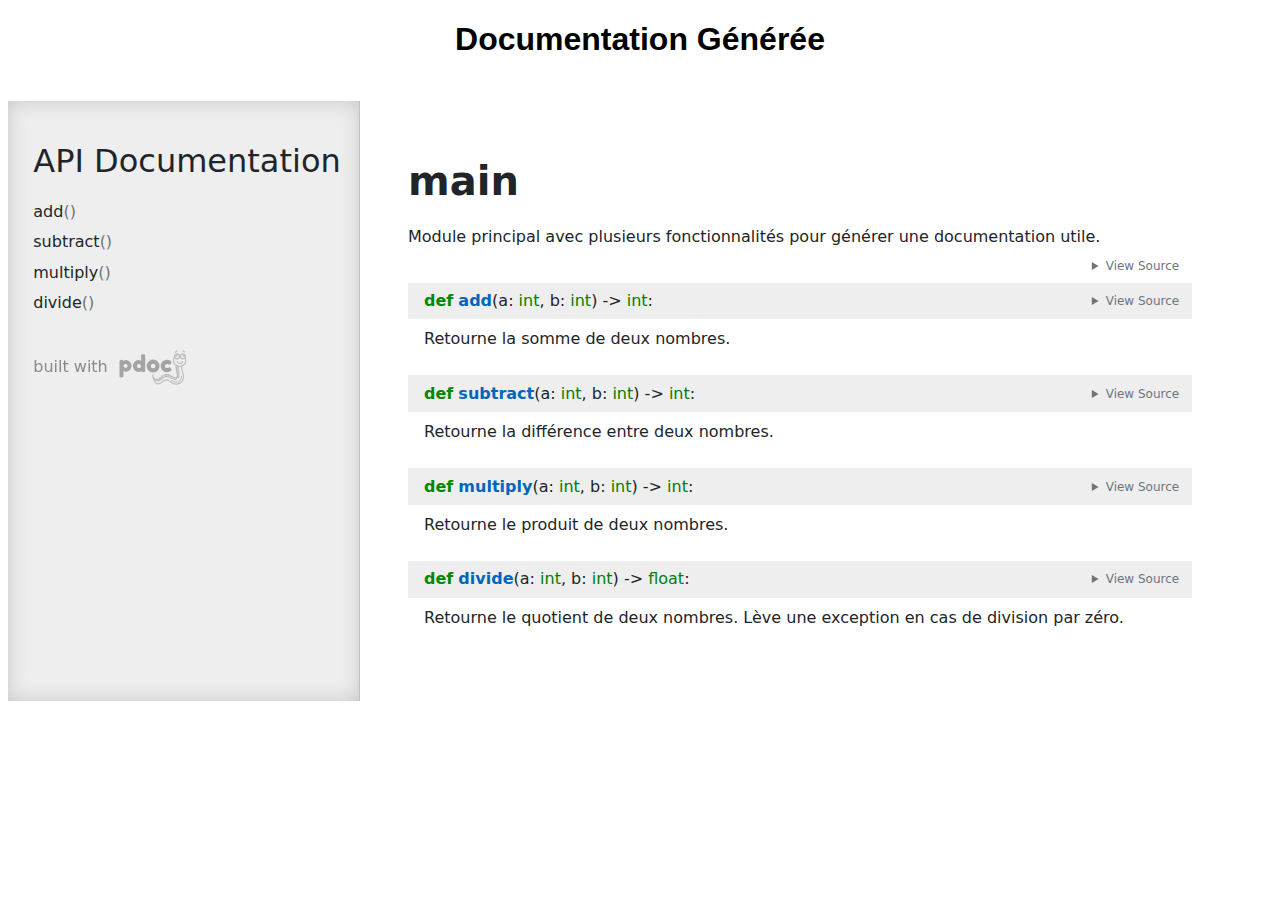
<file: index.HTML>
<!DOCTYPE html>
<html lang="fr">
	<head>
		<meta charset="UTF-8">
		<meta name="viewport" content="width=device-width, initial-scale=1.0">
		<title>Documentation du Projet</title>
		<link rel="stylesheet" href="style.css">
	</head>
	<body>
		<h1>Documentation Générée</h1>
		<iframe src="./docs/main.html" width="100%" height="600px"></iframe>
	</body>
</html>
</file>
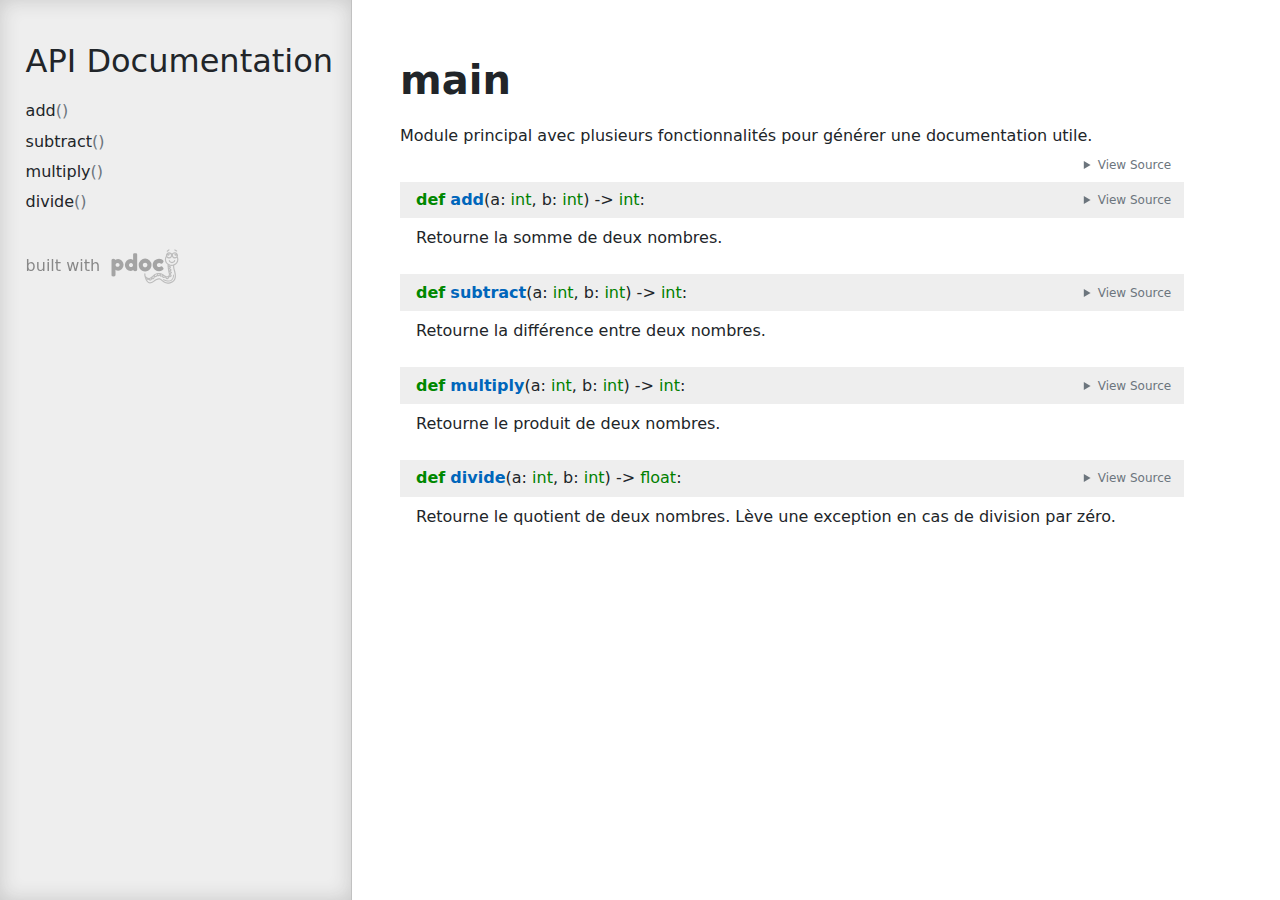
<file: main.html>
<!doctype html>
<html lang="en">
<head>
    <meta charset="utf-8">
    <meta name="viewport" content="width=device-width, initial-scale=1">
    <meta name="generator" content="pdoc 15.0.1"/>
    <title>main API documentation</title>

    <style>/*! * Bootstrap Reboot v5.0.0 (https://getbootstrap.com/) * Copyright 2011-2021 The Bootstrap Authors * Copyright 2011-2021 Twitter, Inc. * Licensed under MIT (https://github.com/twbs/bootstrap/blob/main/LICENSE) * Forked from Normalize.css, licensed MIT (https://github.com/necolas/normalize.css/blob/master/LICENSE.md) */*,::after,::before{box-sizing:border-box}@media (prefers-reduced-motion:no-preference){:root{scroll-behavior:smooth}}body{margin:0;font-family:system-ui,-apple-system,"Segoe UI",Roboto,"Helvetica Neue",Arial,"Noto Sans","Liberation Sans",sans-serif,"Apple Color Emoji","Segoe UI Emoji","Segoe UI Symbol","Noto Color Emoji";font-size:1rem;font-weight:400;line-height:1.5;color:#212529;background-color:#fff;-webkit-text-size-adjust:100%;-webkit-tap-highlight-color:transparent}hr{margin:1rem 0;color:inherit;background-color:currentColor;border:0;opacity:.25}hr:not([size]){height:1px}h1,h2,h3,h4,h5,h6{margin-top:0;margin-bottom:.5rem;font-weight:500;line-height:1.2}h1{font-size:calc(1.375rem + 1.5vw)}@media (min-width:1200px){h1{font-size:2.5rem}}h2{font-size:calc(1.325rem + .9vw)}@media (min-width:1200px){h2{font-size:2rem}}h3{font-size:calc(1.3rem + .6vw)}@media (min-width:1200px){h3{font-size:1.75rem}}h4{font-size:calc(1.275rem + .3vw)}@media (min-width:1200px){h4{font-size:1.5rem}}h5{font-size:1.25rem}h6{font-size:1rem}p{margin-top:0;margin-bottom:1rem}abbr[data-bs-original-title],abbr[title]{-webkit-text-decoration:underline dotted;text-decoration:underline dotted;cursor:help;-webkit-text-decoration-skip-ink:none;text-decoration-skip-ink:none}address{margin-bottom:1rem;font-style:normal;line-height:inherit}ol,ul{padding-left:2rem}dl,ol,ul{margin-top:0;margin-bottom:1rem}ol ol,ol ul,ul ol,ul ul{margin-bottom:0}dt{font-weight:700}dd{margin-bottom:.5rem;margin-left:0}blockquote{margin:0 0 1rem}b,strong{font-weight:bolder}small{font-size:.875em}mark{padding:.2em;background-color:#fcf8e3}sub,sup{position:relative;font-size:.75em;line-height:0;vertical-align:baseline}sub{bottom:-.25em}sup{top:-.5em}a{color:#0d6efd;text-decoration:underline}a:hover{color:#0a58ca}a:not([href]):not([class]),a:not([href]):not([class]):hover{color:inherit;text-decoration:none}code,kbd,pre,samp{font-family:SFMono-Regular,Menlo,Monaco,Consolas,"Liberation Mono","Courier New",monospace;font-size:1em;direction:ltr;unicode-bidi:bidi-override}pre{display:block;margin-top:0;margin-bottom:1rem;overflow:auto;font-size:.875em}pre code{font-size:inherit;color:inherit;word-break:normal}code{font-size:.875em;color:#d63384;word-wrap:break-word}a>code{color:inherit}kbd{padding:.2rem .4rem;font-size:.875em;color:#fff;background-color:#212529;border-radius:.2rem}kbd kbd{padding:0;font-size:1em;font-weight:700}figure{margin:0 0 1rem}img,svg{vertical-align:middle}table{caption-side:bottom;border-collapse:collapse}caption{padding-top:.5rem;padding-bottom:.5rem;color:#6c757d;text-align:left}th{text-align:inherit;text-align:-webkit-match-parent}tbody,td,tfoot,th,thead,tr{border-color:inherit;border-style:solid;border-width:0}label{display:inline-block}button{border-radius:0}button:focus:not(:focus-visible){outline:0}button,input,optgroup,select,textarea{margin:0;font-family:inherit;font-size:inherit;line-height:inherit}button,select{text-transform:none}[role=button]{cursor:pointer}select{word-wrap:normal}select:disabled{opacity:1}[list]::-webkit-calendar-picker-indicator{display:none}[type=button],[type=reset],[type=submit],button{-webkit-appearance:button}[type=button]:not(:disabled),[type=reset]:not(:disabled),[type=submit]:not(:disabled),button:not(:disabled){cursor:pointer}::-moz-focus-inner{padding:0;border-style:none}textarea{resize:vertical}fieldset{min-width:0;padding:0;margin:0;border:0}legend{float:left;width:100%;padding:0;margin-bottom:.5rem;font-size:calc(1.275rem + .3vw);line-height:inherit}@media (min-width:1200px){legend{font-size:1.5rem}}legend+*{clear:left}::-webkit-datetime-edit-day-field,::-webkit-datetime-edit-fields-wrapper,::-webkit-datetime-edit-hour-field,::-webkit-datetime-edit-minute,::-webkit-datetime-edit-month-field,::-webkit-datetime-edit-text,::-webkit-datetime-edit-year-field{padding:0}::-webkit-inner-spin-button{height:auto}[type=search]{outline-offset:-2px;-webkit-appearance:textfield}::-webkit-search-decoration{-webkit-appearance:none}::-webkit-color-swatch-wrapper{padding:0}::file-selector-button{font:inherit}::-webkit-file-upload-button{font:inherit;-webkit-appearance:button}output{display:inline-block}iframe{border:0}summary{display:list-item;cursor:pointer}progress{vertical-align:baseline}[hidden]{display:none!important}</style>
    <style>/*! syntax-highlighting.css */pre{line-height:125%;}span.linenos{color:inherit; background-color:transparent; padding-left:5px; padding-right:20px;}.pdoc-code .hll{background-color:#ffffcc}.pdoc-code{background:#f8f8f8;}.pdoc-code .c{color:#3D7B7B; font-style:italic}.pdoc-code .err{border:1px solid #FF0000}.pdoc-code .k{color:#008000; font-weight:bold}.pdoc-code .o{color:#666666}.pdoc-code .ch{color:#3D7B7B; font-style:italic}.pdoc-code .cm{color:#3D7B7B; font-style:italic}.pdoc-code .cp{color:#9C6500}.pdoc-code .cpf{color:#3D7B7B; font-style:italic}.pdoc-code .c1{color:#3D7B7B; font-style:italic}.pdoc-code .cs{color:#3D7B7B; font-style:italic}.pdoc-code .gd{color:#A00000}.pdoc-code .ge{font-style:italic}.pdoc-code .gr{color:#E40000}.pdoc-code .gh{color:#000080; font-weight:bold}.pdoc-code .gi{color:#008400}.pdoc-code .go{color:#717171}.pdoc-code .gp{color:#000080; font-weight:bold}.pdoc-code .gs{font-weight:bold}.pdoc-code .gu{color:#800080; font-weight:bold}.pdoc-code .gt{color:#0044DD}.pdoc-code .kc{color:#008000; font-weight:bold}.pdoc-code .kd{color:#008000; font-weight:bold}.pdoc-code .kn{color:#008000; font-weight:bold}.pdoc-code .kp{color:#008000}.pdoc-code .kr{color:#008000; font-weight:bold}.pdoc-code .kt{color:#B00040}.pdoc-code .m{color:#666666}.pdoc-code .s{color:#BA2121}.pdoc-code .na{color:#687822}.pdoc-code .nb{color:#008000}.pdoc-code .nc{color:#0000FF; font-weight:bold}.pdoc-code .no{color:#880000}.pdoc-code .nd{color:#AA22FF}.pdoc-code .ni{color:#717171; font-weight:bold}.pdoc-code .ne{color:#CB3F38; font-weight:bold}.pdoc-code .nf{color:#0000FF}.pdoc-code .nl{color:#767600}.pdoc-code .nn{color:#0000FF; font-weight:bold}.pdoc-code .nt{color:#008000; font-weight:bold}.pdoc-code .nv{color:#19177C}.pdoc-code .ow{color:#AA22FF; font-weight:bold}.pdoc-code .w{color:#bbbbbb}.pdoc-code .mb{color:#666666}.pdoc-code .mf{color:#666666}.pdoc-code .mh{color:#666666}.pdoc-code .mi{color:#666666}.pdoc-code .mo{color:#666666}.pdoc-code .sa{color:#BA2121}.pdoc-code .sb{color:#BA2121}.pdoc-code .sc{color:#BA2121}.pdoc-code .dl{color:#BA2121}.pdoc-code .sd{color:#BA2121; font-style:italic}.pdoc-code .s2{color:#BA2121}.pdoc-code .se{color:#AA5D1F; font-weight:bold}.pdoc-code .sh{color:#BA2121}.pdoc-code .si{color:#A45A77; font-weight:bold}.pdoc-code .sx{color:#008000}.pdoc-code .sr{color:#A45A77}.pdoc-code .s1{color:#BA2121}.pdoc-code .ss{color:#19177C}.pdoc-code .bp{color:#008000}.pdoc-code .fm{color:#0000FF}.pdoc-code .vc{color:#19177C}.pdoc-code .vg{color:#19177C}.pdoc-code .vi{color:#19177C}.pdoc-code .vm{color:#19177C}.pdoc-code .il{color:#666666}</style>
    <style>/*! theme.css */:root{--pdoc-background:#fff;}.pdoc{--text:#212529;--muted:#6c757d;--link:#3660a5;--link-hover:#1659c5;--code:#f8f8f8;--active:#fff598;--accent:#eee;--accent2:#c1c1c1;--nav-hover:rgba(255, 255, 255, 0.5);--name:#0066BB;--def:#008800;--annotation:#007020;}</style>
    <style>/*! layout.css */html, body{width:100%;height:100%;}html, main{scroll-behavior:smooth;}body{background-color:var(--pdoc-background);}@media (max-width:769px){#navtoggle{cursor:pointer;position:absolute;width:50px;height:40px;top:1rem;right:1rem;border-color:var(--text);color:var(--text);display:flex;opacity:0.8;z-index:999;}#navtoggle:hover{opacity:1;}#togglestate + div{display:none;}#togglestate:checked + div{display:inherit;}main, header{padding:2rem 3vw;}header + main{margin-top:-3rem;}.git-button{display:none !important;}nav input[type="search"]{max-width:77%;}nav input[type="search"]:first-child{margin-top:-6px;}nav input[type="search"]:valid ~ *{display:none !important;}}@media (min-width:770px){:root{--sidebar-width:clamp(12.5rem, 28vw, 22rem);}nav{position:fixed;overflow:auto;height:100vh;width:var(--sidebar-width);}main, header{padding:3rem 2rem 3rem calc(var(--sidebar-width) + 3rem);width:calc(54rem + var(--sidebar-width));max-width:100%;}header + main{margin-top:-4rem;}#navtoggle{display:none;}}#togglestate{position:absolute;height:0;opacity:0;}nav.pdoc{--pad:clamp(0.5rem, 2vw, 1.75rem);--indent:1.5rem;background-color:var(--accent);border-right:1px solid var(--accent2);box-shadow:0 0 20px rgba(50, 50, 50, .2) inset;padding:0 0 0 var(--pad);overflow-wrap:anywhere;scrollbar-width:thin; scrollbar-color:var(--accent2) transparent; z-index:1}nav.pdoc::-webkit-scrollbar{width:.4rem; }nav.pdoc::-webkit-scrollbar-thumb{background-color:var(--accent2); }nav.pdoc > div{padding:var(--pad) 0;}nav.pdoc .module-list-button{display:inline-flex;align-items:center;color:var(--text);border-color:var(--muted);margin-bottom:1rem;}nav.pdoc .module-list-button:hover{border-color:var(--text);}nav.pdoc input[type=search]{display:block;outline-offset:0;width:calc(100% - var(--pad));}nav.pdoc .logo{max-width:calc(100% - var(--pad));max-height:35vh;display:block;margin:0 auto 1rem;transform:translate(calc(-.5 * var(--pad)), 0);}nav.pdoc ul{list-style:none;padding-left:0;}nav.pdoc > div > ul{margin-left:calc(0px - var(--pad));}nav.pdoc li a{padding:.2rem 0 .2rem calc(var(--pad) + var(--indent));}nav.pdoc > div > ul > li > a{padding-left:var(--pad);}nav.pdoc li{transition:all 100ms;}nav.pdoc li:hover{background-color:var(--nav-hover);}nav.pdoc a, nav.pdoc a:hover{color:var(--text);}nav.pdoc a{display:block;}nav.pdoc > h2:first-of-type{margin-top:1.5rem;}nav.pdoc .class:before{content:"class ";color:var(--muted);}nav.pdoc .function:after{content:"()";color:var(--muted);}nav.pdoc footer:before{content:"";display:block;width:calc(100% - var(--pad));border-top:solid var(--accent2) 1px;margin-top:1.5rem;padding-top:.5rem;}nav.pdoc footer{font-size:small;}</style>
    <style>/*! content.css */.pdoc{color:var(--text);box-sizing:border-box;line-height:1.5;background:none;}.pdoc .pdoc-button{cursor:pointer;display:inline-block;border:solid black 1px;border-radius:2px;font-size:.75rem;padding:calc(0.5em - 1px) 1em;transition:100ms all;}.pdoc .alert{padding:1rem 1rem 1rem calc(1.5rem + 24px);border:1px solid transparent;border-radius:.25rem;background-repeat:no-repeat;background-position:.75rem center;margin-bottom:1rem;}.pdoc .alert > em{display:none;}.pdoc .alert > *:last-child{margin-bottom:0;}.pdoc .alert.note {color:#084298;background-color:#cfe2ff;border-color:#b6d4fe;background-image:url("data:image/svg+xml,%3Csvg%20xmlns%3D%22http%3A//www.w3.org/2000/svg%22%20width%3D%2224%22%20height%3D%2224%22%20fill%3D%22%23084298%22%20viewBox%3D%220%200%2016%2016%22%3E%3Cpath%20d%3D%22M8%2016A8%208%200%201%200%208%200a8%208%200%200%200%200%2016zm.93-9.412-1%204.705c-.07.34.029.533.304.533.194%200%20.487-.07.686-.246l-.088.416c-.287.346-.92.598-1.465.598-.703%200-1.002-.422-.808-1.319l.738-3.468c.064-.293.006-.399-.287-.47l-.451-.081.082-.381%202.29-.287zM8%205.5a1%201%200%201%201%200-2%201%201%200%200%201%200%202z%22/%3E%3C/svg%3E");}.pdoc .alert.warning{color:#664d03;background-color:#fff3cd;border-color:#ffecb5;background-image:url("data:image/svg+xml,%3Csvg%20xmlns%3D%22http%3A//www.w3.org/2000/svg%22%20width%3D%2224%22%20height%3D%2224%22%20fill%3D%22%23664d03%22%20viewBox%3D%220%200%2016%2016%22%3E%3Cpath%20d%3D%22M8.982%201.566a1.13%201.13%200%200%200-1.96%200L.165%2013.233c-.457.778.091%201.767.98%201.767h13.713c.889%200%201.438-.99.98-1.767L8.982%201.566zM8%205c.535%200%20.954.462.9.995l-.35%203.507a.552.552%200%200%201-1.1%200L7.1%205.995A.905.905%200%200%201%208%205zm.002%206a1%201%200%201%201%200%202%201%201%200%200%201%200-2z%22/%3E%3C/svg%3E");}.pdoc .alert.danger{color:#842029;background-color:#f8d7da;border-color:#f5c2c7;background-image:url("data:image/svg+xml,%3Csvg%20xmlns%3D%22http%3A//www.w3.org/2000/svg%22%20width%3D%2224%22%20height%3D%2224%22%20fill%3D%22%23842029%22%20viewBox%3D%220%200%2016%2016%22%3E%3Cpath%20d%3D%22M5.52.359A.5.5%200%200%201%206%200h4a.5.5%200%200%201%20.474.658L8.694%206H12.5a.5.5%200%200%201%20.395.807l-7%209a.5.5%200%200%201-.873-.454L6.823%209.5H3.5a.5.5%200%200%201-.48-.641l2.5-8.5z%22/%3E%3C/svg%3E");}.pdoc .visually-hidden{position:absolute !important;width:1px !important;height:1px !important;padding:0 !important;margin:-1px !important;overflow:hidden !important;clip:rect(0, 0, 0, 0) !important;white-space:nowrap !important;border:0 !important;}.pdoc h1, .pdoc h2, .pdoc h3{font-weight:300;margin:.3em 0;padding:.2em 0;}.pdoc > section:not(.module-info) h1{font-size:1.5rem;font-weight:500;}.pdoc > section:not(.module-info) h2{font-size:1.4rem;font-weight:500;}.pdoc > section:not(.module-info) h3{font-size:1.3rem;font-weight:500;}.pdoc > section:not(.module-info) h4{font-size:1.2rem;}.pdoc > section:not(.module-info) h5{font-size:1.1rem;}.pdoc a{text-decoration:none;color:var(--link);}.pdoc a:hover{color:var(--link-hover);}.pdoc blockquote{margin-left:2rem;}.pdoc pre{border-top:1px solid var(--accent2);border-bottom:1px solid var(--accent2);margin-top:0;margin-bottom:1em;padding:.5rem 0 .5rem .5rem;overflow-x:auto;background-color:var(--code);}.pdoc code{color:var(--text);padding:.2em .4em;margin:0;font-size:85%;background-color:var(--accent);border-radius:6px;}.pdoc a > code{color:inherit;}.pdoc pre > code{display:inline-block;font-size:inherit;background:none;border:none;padding:0;}.pdoc > section:not(.module-info){margin-bottom:1.5rem;}.pdoc .modulename{margin-top:0;font-weight:bold;}.pdoc .modulename a{color:var(--link);transition:100ms all;}.pdoc .git-button{float:right;border:solid var(--link) 1px;}.pdoc .git-button:hover{background-color:var(--link);color:var(--pdoc-background);}.view-source-toggle-state,.view-source-toggle-state ~ .pdoc-code{display:none;}.view-source-toggle-state:checked ~ .pdoc-code{display:block;}.view-source-button{display:inline-block;float:right;font-size:.75rem;line-height:1.5rem;color:var(--muted);padding:0 .4rem 0 1.3rem;cursor:pointer;text-indent:-2px;}.view-source-button > span{visibility:hidden;}.module-info .view-source-button{float:none;display:flex;justify-content:flex-end;margin:-1.2rem .4rem -.2rem 0;}.view-source-button::before{position:absolute;content:"View Source";display:list-item;list-style-type:disclosure-closed;}.view-source-toggle-state:checked ~ .attr .view-source-button::before,.view-source-toggle-state:checked ~ .view-source-button::before{list-style-type:disclosure-open;}.pdoc .docstring{margin-bottom:1.5rem;}.pdoc section:not(.module-info) .docstring{margin-left:clamp(0rem, 5vw - 2rem, 1rem);}.pdoc .docstring .pdoc-code{margin-left:1em;margin-right:1em;}.pdoc h1:target,.pdoc h2:target,.pdoc h3:target,.pdoc h4:target,.pdoc h5:target,.pdoc h6:target,.pdoc .pdoc-code > pre > span:target{background-color:var(--active);box-shadow:-1rem 0 0 0 var(--active);}.pdoc .pdoc-code > pre > span:target{display:block;}.pdoc div:target > .attr,.pdoc section:target > .attr,.pdoc dd:target > a{background-color:var(--active);}.pdoc *{scroll-margin:2rem;}.pdoc .pdoc-code .linenos{user-select:none;}.pdoc .attr:hover{filter:contrast(0.95);}.pdoc section, .pdoc .classattr{position:relative;}.pdoc .headerlink{--width:clamp(1rem, 3vw, 2rem);position:absolute;top:0;left:calc(0rem - var(--width));transition:all 100ms ease-in-out;opacity:0;}.pdoc .headerlink::before{content:"#";display:block;text-align:center;width:var(--width);height:2.3rem;line-height:2.3rem;font-size:1.5rem;}.pdoc .attr:hover ~ .headerlink,.pdoc *:target > .headerlink,.pdoc .headerlink:hover{opacity:1;}.pdoc .attr{display:block;margin:.5rem 0 .5rem;padding:.4rem .4rem .4rem 1rem;background-color:var(--accent);overflow-x:auto;}.pdoc .classattr{margin-left:2rem;}.pdoc .decorator-deprecated{color:#842029;}.pdoc .decorator-deprecated ~ span{filter:grayscale(1) opacity(0.8);}.pdoc .name{color:var(--name);font-weight:bold;}.pdoc .def{color:var(--def);font-weight:bold;}.pdoc .signature{background-color:transparent;}.pdoc .param, .pdoc .return-annotation{white-space:pre;}.pdoc .signature.multiline .param{display:block;}.pdoc .signature.condensed .param{display:inline-block;}.pdoc .annotation{color:var(--annotation);}.pdoc .view-value-toggle-state,.pdoc .view-value-toggle-state ~ .default_value{display:none;}.pdoc .view-value-toggle-state:checked ~ .default_value{display:inherit;}.pdoc .view-value-button{font-size:.5rem;vertical-align:middle;border-style:dashed;margin-top:-0.1rem;}.pdoc .view-value-button:hover{background:white;}.pdoc .view-value-button::before{content:"show";text-align:center;width:2.2em;display:inline-block;}.pdoc .view-value-toggle-state:checked ~ .view-value-button::before{content:"hide";}.pdoc .inherited{margin-left:2rem;}.pdoc .inherited dt{font-weight:700;}.pdoc .inherited dt, .pdoc .inherited dd{display:inline;margin-left:0;margin-bottom:.5rem;}.pdoc .inherited dd:not(:last-child):after{content:", ";}.pdoc .inherited .class:before{content:"class ";}.pdoc .inherited .function a:after{content:"()";}.pdoc .search-result .docstring{overflow:auto;max-height:25vh;}.pdoc .search-result.focused > .attr{background-color:var(--active);}.pdoc .attribution{margin-top:2rem;display:block;opacity:0.5;transition:all 200ms;filter:grayscale(100%);}.pdoc .attribution:hover{opacity:1;filter:grayscale(0%);}.pdoc .attribution img{margin-left:5px;height:35px;vertical-align:middle;width:70px;transition:all 200ms;}.pdoc table{display:block;width:max-content;max-width:100%;overflow:auto;margin-bottom:1rem;}.pdoc table th{font-weight:600;}.pdoc table th, .pdoc table td{padding:6px 13px;border:1px solid var(--accent2);}</style>
    <style>/*! custom.css */</style></head>
<body>
    <nav class="pdoc">
        <label id="navtoggle" for="togglestate" class="pdoc-button"><svg xmlns='http://www.w3.org/2000/svg' viewBox='0 0 30 30'><path stroke-linecap='round' stroke="currentColor" stroke-miterlimit='10' stroke-width='2' d='M4 7h22M4 15h22M4 23h22'/></svg></label>
        <input id="togglestate" type="checkbox" aria-hidden="true" tabindex="-1">
        <div>




            <h2>API Documentation</h2>
                <ul class="memberlist">
            <li>
                    <a class="function" href="#add">add</a>
            </li>
            <li>
                    <a class="function" href="#subtract">subtract</a>
            </li>
            <li>
                    <a class="function" href="#multiply">multiply</a>
            </li>
            <li>
                    <a class="function" href="#divide">divide</a>
            </li>
    </ul>



        <a class="attribution" title="pdoc: Python API documentation generator" href="https://pdoc.dev" target="_blank">
            built with <span class="visually-hidden">pdoc</span><img
                alt="pdoc logo"
                src="data:image/svg+xml,%3Csvg%20xmlns%3D%22http%3A//www.w3.org/2000/svg%22%20role%3D%22img%22%20aria-label%3D%22pdoc%20logo%22%20width%3D%22300%22%20height%3D%22150%22%20viewBox%3D%22-1%200%2060%2030%22%3E%3Ctitle%3Epdoc%3C/title%3E%3Cpath%20d%3D%22M29.621%2021.293c-.011-.273-.214-.475-.511-.481a.5.5%200%200%200-.489.503l-.044%201.393c-.097.551-.695%201.215-1.566%201.704-.577.428-1.306.486-2.193.182-1.426-.617-2.467-1.654-3.304-2.487l-.173-.172a3.43%203.43%200%200%200-.365-.306.49.49%200%200%200-.286-.196c-1.718-1.06-4.931-1.47-7.353.191l-.219.15c-1.707%201.187-3.413%202.131-4.328%201.03-.02-.027-.49-.685-.141-1.763.233-.721.546-2.408.772-4.076.042-.09.067-.187.046-.288.166-1.347.277-2.625.241-3.351%201.378-1.008%202.271-2.586%202.271-4.362%200-.976-.272-1.935-.788-2.774-.057-.094-.122-.18-.184-.268.033-.167.052-.339.052-.516%200-1.477-1.202-2.679-2.679-2.679-.791%200-1.496.352-1.987.9a6.3%206.3%200%200%200-1.001.029c-.492-.564-1.207-.929-2.012-.929-1.477%200-2.679%201.202-2.679%202.679A2.65%202.65%200%200%200%20.97%206.554c-.383.747-.595%201.572-.595%202.41%200%202.311%201.507%204.29%203.635%205.107-.037.699-.147%202.27-.423%203.294l-.137.461c-.622%202.042-2.515%208.257%201.727%2010.643%201.614.908%203.06%201.248%204.317%201.248%202.665%200%204.492-1.524%205.322-2.401%201.476-1.559%202.886-1.854%206.491.82%201.877%201.393%203.514%201.753%204.861%201.068%202.223-1.713%202.811-3.867%203.399-6.374.077-.846.056-1.469.054-1.537zm-4.835%204.313c-.054.305-.156.586-.242.629-.034-.007-.131-.022-.307-.157-.145-.111-.314-.478-.456-.908.221.121.432.25.675.355.115.039.219.051.33.081zm-2.251-1.238c-.05.33-.158.648-.252.694-.022.001-.125-.018-.307-.157-.217-.166-.488-.906-.639-1.573.358.344.754.693%201.198%201.036zm-3.887-2.337c-.006-.116-.018-.231-.041-.342.635.145%201.189.368%201.599.625.097.231.166.481.174.642-.03.049-.055.101-.067.158-.046.013-.128.026-.298.004-.278-.037-.901-.57-1.367-1.087zm-1.127-.497c.116.306.176.625.12.71-.019.014-.117.045-.345.016-.206-.027-.604-.332-.986-.695.41-.051.816-.056%201.211-.031zm-4.535%201.535c.209.22.379.47.358.598-.006.041-.088.138-.351.234-.144.055-.539-.063-.979-.259a11.66%2011.66%200%200%200%20.972-.573zm.983-.664c.359-.237.738-.418%201.126-.554.25.237.479.548.457.694-.006.042-.087.138-.351.235-.174.064-.694-.105-1.232-.375zm-3.381%201.794c-.022.145-.061.29-.149.401-.133.166-.358.248-.69.251h-.002c-.133%200-.306-.26-.45-.621.417.091.854.07%201.291-.031zm-2.066-8.077a4.78%204.78%200%200%201-.775-.584c.172-.115.505-.254.88-.378l-.105.962zm-.331%202.302a10.32%2010.32%200%200%201-.828-.502c.202-.143.576-.328.984-.49l-.156.992zm-.45%202.157l-.701-.403c.214-.115.536-.249.891-.376a11.57%2011.57%200%200%201-.19.779zm-.181%201.716c.064.398.194.702.298.893-.194-.051-.435-.162-.736-.398.061-.119.224-.3.438-.495zM8.87%204.141c0%20.152-.123.276-.276.276s-.275-.124-.275-.276.123-.276.276-.276.275.124.275.276zm-.735-.389a1.15%201.15%200%200%200-.314.783%201.16%201.16%200%200%200%201.162%201.162c.457%200%20.842-.27%201.032-.653.026.117.042.238.042.362a1.68%201.68%200%200%201-1.679%201.679%201.68%201.68%200%200%201-1.679-1.679c0-.843.626-1.535%201.436-1.654zM5.059%205.406A1.68%201.68%200%200%201%203.38%207.085a1.68%201.68%200%200%201-1.679-1.679c0-.037.009-.072.011-.109.21.3.541.508.935.508a1.16%201.16%200%200%200%201.162-1.162%201.14%201.14%200%200%200-.474-.912c.015%200%20.03-.005.045-.005.926.001%201.679.754%201.679%201.68zM3.198%204.141c0%20.152-.123.276-.276.276s-.275-.124-.275-.276.123-.276.276-.276.275.124.275.276zM1.375%208.964c0-.52.103-1.035.288-1.52.466.394%201.06.64%201.717.64%201.144%200%202.116-.725%202.499-1.738.383%201.012%201.355%201.738%202.499%201.738.867%200%201.631-.421%202.121-1.062.307.605.478%201.267.478%201.942%200%202.486-2.153%204.51-4.801%204.51s-4.801-2.023-4.801-4.51zm24.342%2019.349c-.985.498-2.267.168-3.813-.979-3.073-2.281-5.453-3.199-7.813-.705-1.315%201.391-4.163%203.365-8.423.97-3.174-1.786-2.239-6.266-1.261-9.479l.146-.492c.276-1.02.395-2.457.444-3.268a6.11%206.11%200%200%200%201.18.115%206.01%206.01%200%200%200%202.536-.562l-.006.175c-.802.215-1.848.612-2.021%201.25-.079.295.021.601.274.837.219.203.415.364.598.501-.667.304-1.243.698-1.311%201.179-.02.144-.022.507.393.787.213.144.395.26.564.365-1.285.521-1.361.96-1.381%201.126-.018.142-.011.496.427.746l.854.489c-.473.389-.971.914-.999%201.429-.018.278.095.532.316.713.675.556%201.231.721%201.653.721.059%200%20.104-.014.158-.02.207.707.641%201.64%201.513%201.64h.013c.8-.008%201.236-.345%201.462-.626.173-.216.268-.457.325-.692.424.195.93.374%201.372.374.151%200%20.294-.021.423-.068.732-.27.944-.704.993-1.021.009-.061.003-.119.002-.179.266.086.538.147.789.147.15%200%20.294-.021.423-.069.542-.2.797-.489.914-.754.237.147.478.258.704.288.106.014.205.021.296.021.356%200%20.595-.101.767-.229.438.435%201.094.992%201.656%201.067.106.014.205.021.296.021a1.56%201.56%200%200%200%20.323-.035c.17.575.453%201.289.866%201.605.358.273.665.362.914.362a.99.99%200%200%200%20.421-.093%201.03%201.03%200%200%200%20.245-.164c.168.428.39.846.68%201.068.358.273.665.362.913.362a.99.99%200%200%200%20.421-.093c.317-.148.512-.448.639-.762.251.157.495.257.726.257.127%200%20.25-.024.37-.071.427-.17.706-.617.841-1.314.022-.015.047-.022.068-.038.067-.051.133-.104.196-.159-.443%201.486-1.107%202.761-2.086%203.257zM8.66%209.925a.5.5%200%201%200-1%200c0%20.653-.818%201.205-1.787%201.205s-1.787-.552-1.787-1.205a.5.5%200%201%200-1%200c0%201.216%201.25%202.205%202.787%202.205s2.787-.989%202.787-2.205zm4.4%2015.965l-.208.097c-2.661%201.258-4.708%201.436-6.086.527-1.542-1.017-1.88-3.19-1.844-4.198a.4.4%200%200%200-.385-.414c-.242-.029-.406.164-.414.385-.046%201.249.367%203.686%202.202%204.896.708.467%201.547.7%202.51.7%201.248%200%202.706-.392%204.362-1.174l.185-.086a.4.4%200%200%200%20.205-.527c-.089-.204-.326-.291-.527-.206zM9.547%202.292c.093.077.205.114.317.114a.5.5%200%200%200%20.318-.886L8.817.397a.5.5%200%200%200-.703.068.5.5%200%200%200%20.069.703l1.364%201.124zm-7.661-.065c.086%200%20.173-.022.253-.068l1.523-.893a.5.5%200%200%200-.506-.863l-1.523.892a.5.5%200%200%200-.179.685c.094.158.261.247.432.247z%22%20transform%3D%22matrix%28-1%200%200%201%2058%200%29%22%20fill%3D%22%233bb300%22/%3E%3Cpath%20d%3D%22M.3%2021.86V10.18q0-.46.02-.68.04-.22.18-.5.28-.54%201.34-.54%201.06%200%201.42.28.38.26.44.78.76-1.04%202.38-1.04%201.64%200%203.1%201.54%201.46%201.54%201.46%203.58%200%202.04-1.46%203.58-1.44%201.54-3.08%201.54-1.64%200-2.38-.92v4.04q0%20.46-.04.68-.02.22-.18.5-.14.3-.5.42-.36.12-.98.12-.62%200-1-.12-.36-.12-.52-.4-.14-.28-.18-.5-.02-.22-.02-.68zm3.96-9.42q-.46.54-.46%201.18%200%20.64.46%201.18.48.52%201.2.52.74%200%201.24-.52.52-.52.52-1.18%200-.66-.48-1.18-.48-.54-1.26-.54-.76%200-1.22.54zm14.741-8.36q.16-.3.54-.42.38-.12%201-.12.64%200%201.02.12.38.12.52.42.16.3.18.54.04.22.04.68v11.94q0%20.46-.04.7-.02.22-.18.5-.3.54-1.7.54-1.38%200-1.54-.98-.84.96-2.34.96-1.8%200-3.28-1.56-1.48-1.58-1.48-3.66%200-2.1%201.48-3.68%201.5-1.58%203.28-1.58%201.48%200%202.3%201v-4.2q0-.46.02-.68.04-.24.18-.52zm-3.24%2010.86q.52.54%201.26.54.74%200%201.22-.54.5-.54.5-1.18%200-.66-.48-1.22-.46-.56-1.26-.56-.8%200-1.28.56-.48.54-.48%201.2%200%20.66.52%201.2zm7.833-1.2q0-2.4%201.68-3.96%201.68-1.56%203.84-1.56%202.16%200%203.82%201.56%201.66%201.54%201.66%203.94%200%201.66-.86%202.96-.86%201.28-2.1%201.9-1.22.6-2.54.6-1.32%200-2.56-.64-1.24-.66-2.1-1.92-.84-1.28-.84-2.88zm4.18%201.44q.64.48%201.3.48.66%200%201.32-.5.66-.5.66-1.48%200-.98-.62-1.46-.62-.48-1.34-.48-.72%200-1.34.5-.62.5-.62%201.48%200%20.96.64%201.46zm11.412-1.44q0%20.84.56%201.32.56.46%201.18.46.64%200%201.18-.36.56-.38.9-.38.6%200%201.46%201.06.46.58.46%201.04%200%20.76-1.1%201.42-1.14.8-2.8.8-1.86%200-3.58-1.34-.82-.64-1.34-1.7-.52-1.08-.52-2.36%200-1.3.52-2.34.52-1.06%201.34-1.7%201.66-1.32%203.54-1.32.76%200%201.48.22.72.2%201.06.4l.32.2q.36.24.56.38.52.4.52.92%200%20.5-.42%201.14-.72%201.1-1.38%201.1-.38%200-1.08-.44-.36-.34-1.04-.34-.66%200-1.24.48-.58.48-.58%201.34z%22%20fill%3D%22green%22/%3E%3C/svg%3E"/>
        </a>
</div>
    </nav>
    <main class="pdoc">
            <section class="module-info">
                    <h1 class="modulename">
main    </h1>

                        <div class="docstring"><p>Module principal avec plusieurs fonctionnalités pour générer
une documentation utile.</p>
</div>

                        <input id="mod-main-view-source" class="view-source-toggle-state" type="checkbox" aria-hidden="true" tabindex="-1">

                        <label class="view-source-button" for="mod-main-view-source"><span>View Source</span></label>

                        <div class="pdoc-code codehilite"><pre><span></span><span id="L-1"><a href="#L-1"><span class="linenos"> 1</span></a><span class="sd">&quot;&quot;&quot;</span>
</span><span id="L-2"><a href="#L-2"><span class="linenos"> 2</span></a><span class="sd">Module principal avec plusieurs fonctionnalités pour générer</span>
</span><span id="L-3"><a href="#L-3"><span class="linenos"> 3</span></a><span class="sd">une documentation utile.</span>
</span><span id="L-4"><a href="#L-4"><span class="linenos"> 4</span></a><span class="sd">&quot;&quot;&quot;</span>
</span><span id="L-5"><a href="#L-5"><span class="linenos"> 5</span></a>
</span><span id="L-6"><a href="#L-6"><span class="linenos"> 6</span></a>
</span><span id="L-7"><a href="#L-7"><span class="linenos"> 7</span></a><span class="k">def</span><span class="w"> </span><span class="nf">add</span><span class="p">(</span><span class="n">a</span><span class="p">:</span> <span class="nb">int</span><span class="p">,</span> <span class="n">b</span><span class="p">:</span> <span class="nb">int</span><span class="p">)</span> <span class="o">-&gt;</span> <span class="nb">int</span><span class="p">:</span>
</span><span id="L-8"><a href="#L-8"><span class="linenos"> 8</span></a><span class="w">    </span><span class="sd">&quot;&quot;&quot;Retourne la somme de deux nombres.&quot;&quot;&quot;</span>
</span><span id="L-9"><a href="#L-9"><span class="linenos"> 9</span></a>    <span class="k">return</span> <span class="n">a</span> <span class="o">+</span> <span class="n">b</span>
</span><span id="L-10"><a href="#L-10"><span class="linenos">10</span></a>
</span><span id="L-11"><a href="#L-11"><span class="linenos">11</span></a>
</span><span id="L-12"><a href="#L-12"><span class="linenos">12</span></a><span class="k">def</span><span class="w"> </span><span class="nf">subtract</span><span class="p">(</span><span class="n">a</span><span class="p">:</span> <span class="nb">int</span><span class="p">,</span> <span class="n">b</span><span class="p">:</span> <span class="nb">int</span><span class="p">)</span> <span class="o">-&gt;</span> <span class="nb">int</span><span class="p">:</span>
</span><span id="L-13"><a href="#L-13"><span class="linenos">13</span></a><span class="w">    </span><span class="sd">&quot;&quot;&quot;Retourne la différence entre deux nombres.&quot;&quot;&quot;</span>
</span><span id="L-14"><a href="#L-14"><span class="linenos">14</span></a>    <span class="k">return</span> <span class="n">a</span> <span class="o">-</span> <span class="n">b</span>
</span><span id="L-15"><a href="#L-15"><span class="linenos">15</span></a>
</span><span id="L-16"><a href="#L-16"><span class="linenos">16</span></a>
</span><span id="L-17"><a href="#L-17"><span class="linenos">17</span></a><span class="k">def</span><span class="w"> </span><span class="nf">multiply</span><span class="p">(</span><span class="n">a</span><span class="p">:</span> <span class="nb">int</span><span class="p">,</span> <span class="n">b</span><span class="p">:</span> <span class="nb">int</span><span class="p">)</span> <span class="o">-&gt;</span> <span class="nb">int</span><span class="p">:</span>
</span><span id="L-18"><a href="#L-18"><span class="linenos">18</span></a><span class="w">    </span><span class="sd">&quot;&quot;&quot;Retourne le produit de deux nombres.&quot;&quot;&quot;</span>
</span><span id="L-19"><a href="#L-19"><span class="linenos">19</span></a>    <span class="k">return</span> <span class="n">a</span> <span class="o">*</span> <span class="n">b</span>
</span><span id="L-20"><a href="#L-20"><span class="linenos">20</span></a>
</span><span id="L-21"><a href="#L-21"><span class="linenos">21</span></a>
</span><span id="L-22"><a href="#L-22"><span class="linenos">22</span></a><span class="k">def</span><span class="w"> </span><span class="nf">divide</span><span class="p">(</span><span class="n">a</span><span class="p">:</span> <span class="nb">int</span><span class="p">,</span> <span class="n">b</span><span class="p">:</span> <span class="nb">int</span><span class="p">)</span> <span class="o">-&gt;</span> <span class="nb">float</span><span class="p">:</span>
</span><span id="L-23"><a href="#L-23"><span class="linenos">23</span></a><span class="w">    </span><span class="sd">&quot;&quot;&quot;Retourne le quotient de deux nombres. Lève une exception en cas de</span>
</span><span id="L-24"><a href="#L-24"><span class="linenos">24</span></a><span class="sd">    division par zéro.&quot;&quot;&quot;</span>
</span><span id="L-25"><a href="#L-25"><span class="linenos">25</span></a>    <span class="k">if</span> <span class="n">b</span> <span class="o">==</span> <span class="mi">0</span><span class="p">:</span>
</span><span id="L-26"><a href="#L-26"><span class="linenos">26</span></a>        <span class="k">raise</span> <span class="ne">ValueError</span><span class="p">(</span><span class="s2">&quot;Division par zéro non autorisée&quot;</span><span class="p">)</span>
</span><span id="L-27"><a href="#L-27"><span class="linenos">27</span></a>    <span class="k">return</span> <span class="n">a</span> <span class="o">/</span> <span class="n">b</span>
</span><span id="L-28"><a href="#L-28"><span class="linenos">28</span></a>
</span><span id="L-29"><a href="#L-29"><span class="linenos">29</span></a>
</span><span id="L-30"><a href="#L-30"><span class="linenos">30</span></a><span class="k">if</span> <span class="vm">__name__</span> <span class="o">==</span> <span class="s2">&quot;__main__&quot;</span><span class="p">:</span>
</span><span id="L-31"><a href="#L-31"><span class="linenos">31</span></a>    <span class="nb">print</span><span class="p">(</span><span class="s2">&quot;Addition de 5 et 3:&quot;</span><span class="p">,</span> <span class="n">add</span><span class="p">(</span><span class="mi">5</span><span class="p">,</span> <span class="mi">3</span><span class="p">))</span>
</span><span id="L-32"><a href="#L-32"><span class="linenos">32</span></a>    <span class="nb">print</span><span class="p">(</span><span class="s2">&quot;Soustraction de 10 et 4:&quot;</span><span class="p">,</span> <span class="n">subtract</span><span class="p">(</span><span class="mi">10</span><span class="p">,</span> <span class="mi">4</span><span class="p">))</span>
</span><span id="L-33"><a href="#L-33"><span class="linenos">33</span></a>    <span class="nb">print</span><span class="p">(</span><span class="s2">&quot;Multiplication de 6 et 7:&quot;</span><span class="p">,</span> <span class="n">multiply</span><span class="p">(</span><span class="mi">6</span><span class="p">,</span> <span class="mi">7</span><span class="p">))</span>
</span><span id="L-34"><a href="#L-34"><span class="linenos">34</span></a>    <span class="nb">print</span><span class="p">(</span><span class="s2">&quot;Division de 8 par 2:&quot;</span><span class="p">,</span> <span class="n">divide</span><span class="p">(</span><span class="mi">8</span><span class="p">,</span> <span class="mi">2</span><span class="p">))</span>
</span></pre></div>


            </section>
                <section id="add">
                            <input id="add-view-source" class="view-source-toggle-state" type="checkbox" aria-hidden="true" tabindex="-1">
<div class="attr function">
            
        <span class="def">def</span>
        <span class="name">add</span><span class="signature pdoc-code condensed">(<span class="param"><span class="n">a</span><span class="p">:</span> <span class="nb">int</span>, </span><span class="param"><span class="n">b</span><span class="p">:</span> <span class="nb">int</span></span><span class="return-annotation">) -> <span class="nb">int</span>:</span></span>

                <label class="view-source-button" for="add-view-source"><span>View Source</span></label>

    </div>
    <a class="headerlink" href="#add"></a>
            <div class="pdoc-code codehilite"><pre><span></span><span id="add-8"><a href="#add-8"><span class="linenos"> 8</span></a><span class="k">def</span><span class="w"> </span><span class="nf">add</span><span class="p">(</span><span class="n">a</span><span class="p">:</span> <span class="nb">int</span><span class="p">,</span> <span class="n">b</span><span class="p">:</span> <span class="nb">int</span><span class="p">)</span> <span class="o">-&gt;</span> <span class="nb">int</span><span class="p">:</span>
</span><span id="add-9"><a href="#add-9"><span class="linenos"> 9</span></a><span class="w">    </span><span class="sd">&quot;&quot;&quot;Retourne la somme de deux nombres.&quot;&quot;&quot;</span>
</span><span id="add-10"><a href="#add-10"><span class="linenos">10</span></a>    <span class="k">return</span> <span class="n">a</span> <span class="o">+</span> <span class="n">b</span>
</span></pre></div>


            <div class="docstring"><p>Retourne la somme de deux nombres.</p>
</div>


                </section>
                <section id="subtract">
                            <input id="subtract-view-source" class="view-source-toggle-state" type="checkbox" aria-hidden="true" tabindex="-1">
<div class="attr function">
            
        <span class="def">def</span>
        <span class="name">subtract</span><span class="signature pdoc-code condensed">(<span class="param"><span class="n">a</span><span class="p">:</span> <span class="nb">int</span>, </span><span class="param"><span class="n">b</span><span class="p">:</span> <span class="nb">int</span></span><span class="return-annotation">) -> <span class="nb">int</span>:</span></span>

                <label class="view-source-button" for="subtract-view-source"><span>View Source</span></label>

    </div>
    <a class="headerlink" href="#subtract"></a>
            <div class="pdoc-code codehilite"><pre><span></span><span id="subtract-13"><a href="#subtract-13"><span class="linenos">13</span></a><span class="k">def</span><span class="w"> </span><span class="nf">subtract</span><span class="p">(</span><span class="n">a</span><span class="p">:</span> <span class="nb">int</span><span class="p">,</span> <span class="n">b</span><span class="p">:</span> <span class="nb">int</span><span class="p">)</span> <span class="o">-&gt;</span> <span class="nb">int</span><span class="p">:</span>
</span><span id="subtract-14"><a href="#subtract-14"><span class="linenos">14</span></a><span class="w">    </span><span class="sd">&quot;&quot;&quot;Retourne la différence entre deux nombres.&quot;&quot;&quot;</span>
</span><span id="subtract-15"><a href="#subtract-15"><span class="linenos">15</span></a>    <span class="k">return</span> <span class="n">a</span> <span class="o">-</span> <span class="n">b</span>
</span></pre></div>


            <div class="docstring"><p>Retourne la différence entre deux nombres.</p>
</div>


                </section>
                <section id="multiply">
                            <input id="multiply-view-source" class="view-source-toggle-state" type="checkbox" aria-hidden="true" tabindex="-1">
<div class="attr function">
            
        <span class="def">def</span>
        <span class="name">multiply</span><span class="signature pdoc-code condensed">(<span class="param"><span class="n">a</span><span class="p">:</span> <span class="nb">int</span>, </span><span class="param"><span class="n">b</span><span class="p">:</span> <span class="nb">int</span></span><span class="return-annotation">) -> <span class="nb">int</span>:</span></span>

                <label class="view-source-button" for="multiply-view-source"><span>View Source</span></label>

    </div>
    <a class="headerlink" href="#multiply"></a>
            <div class="pdoc-code codehilite"><pre><span></span><span id="multiply-18"><a href="#multiply-18"><span class="linenos">18</span></a><span class="k">def</span><span class="w"> </span><span class="nf">multiply</span><span class="p">(</span><span class="n">a</span><span class="p">:</span> <span class="nb">int</span><span class="p">,</span> <span class="n">b</span><span class="p">:</span> <span class="nb">int</span><span class="p">)</span> <span class="o">-&gt;</span> <span class="nb">int</span><span class="p">:</span>
</span><span id="multiply-19"><a href="#multiply-19"><span class="linenos">19</span></a><span class="w">    </span><span class="sd">&quot;&quot;&quot;Retourne le produit de deux nombres.&quot;&quot;&quot;</span>
</span><span id="multiply-20"><a href="#multiply-20"><span class="linenos">20</span></a>    <span class="k">return</span> <span class="n">a</span> <span class="o">*</span> <span class="n">b</span>
</span></pre></div>


            <div class="docstring"><p>Retourne le produit de deux nombres.</p>
</div>


                </section>
                <section id="divide">
                            <input id="divide-view-source" class="view-source-toggle-state" type="checkbox" aria-hidden="true" tabindex="-1">
<div class="attr function">
            
        <span class="def">def</span>
        <span class="name">divide</span><span class="signature pdoc-code condensed">(<span class="param"><span class="n">a</span><span class="p">:</span> <span class="nb">int</span>, </span><span class="param"><span class="n">b</span><span class="p">:</span> <span class="nb">int</span></span><span class="return-annotation">) -> <span class="nb">float</span>:</span></span>

                <label class="view-source-button" for="divide-view-source"><span>View Source</span></label>

    </div>
    <a class="headerlink" href="#divide"></a>
            <div class="pdoc-code codehilite"><pre><span></span><span id="divide-23"><a href="#divide-23"><span class="linenos">23</span></a><span class="k">def</span><span class="w"> </span><span class="nf">divide</span><span class="p">(</span><span class="n">a</span><span class="p">:</span> <span class="nb">int</span><span class="p">,</span> <span class="n">b</span><span class="p">:</span> <span class="nb">int</span><span class="p">)</span> <span class="o">-&gt;</span> <span class="nb">float</span><span class="p">:</span>
</span><span id="divide-24"><a href="#divide-24"><span class="linenos">24</span></a><span class="w">    </span><span class="sd">&quot;&quot;&quot;Retourne le quotient de deux nombres. Lève une exception en cas de</span>
</span><span id="divide-25"><a href="#divide-25"><span class="linenos">25</span></a><span class="sd">    division par zéro.&quot;&quot;&quot;</span>
</span><span id="divide-26"><a href="#divide-26"><span class="linenos">26</span></a>    <span class="k">if</span> <span class="n">b</span> <span class="o">==</span> <span class="mi">0</span><span class="p">:</span>
</span><span id="divide-27"><a href="#divide-27"><span class="linenos">27</span></a>        <span class="k">raise</span> <span class="ne">ValueError</span><span class="p">(</span><span class="s2">&quot;Division par zéro non autorisée&quot;</span><span class="p">)</span>
</span><span id="divide-28"><a href="#divide-28"><span class="linenos">28</span></a>    <span class="k">return</span> <span class="n">a</span> <span class="o">/</span> <span class="n">b</span>
</span></pre></div>


            <div class="docstring"><p>Retourne le quotient de deux nombres. Lève une exception en cas de
division par zéro.</p>
</div>


                </section>
    </main>
</body>
</html>
</file>
<file: style.css>
body {
  font-family: Arial, sans-serif;
  text-align: center;
}

iframe {
  border: none;
  margin-top: 21px;
}
</file>
